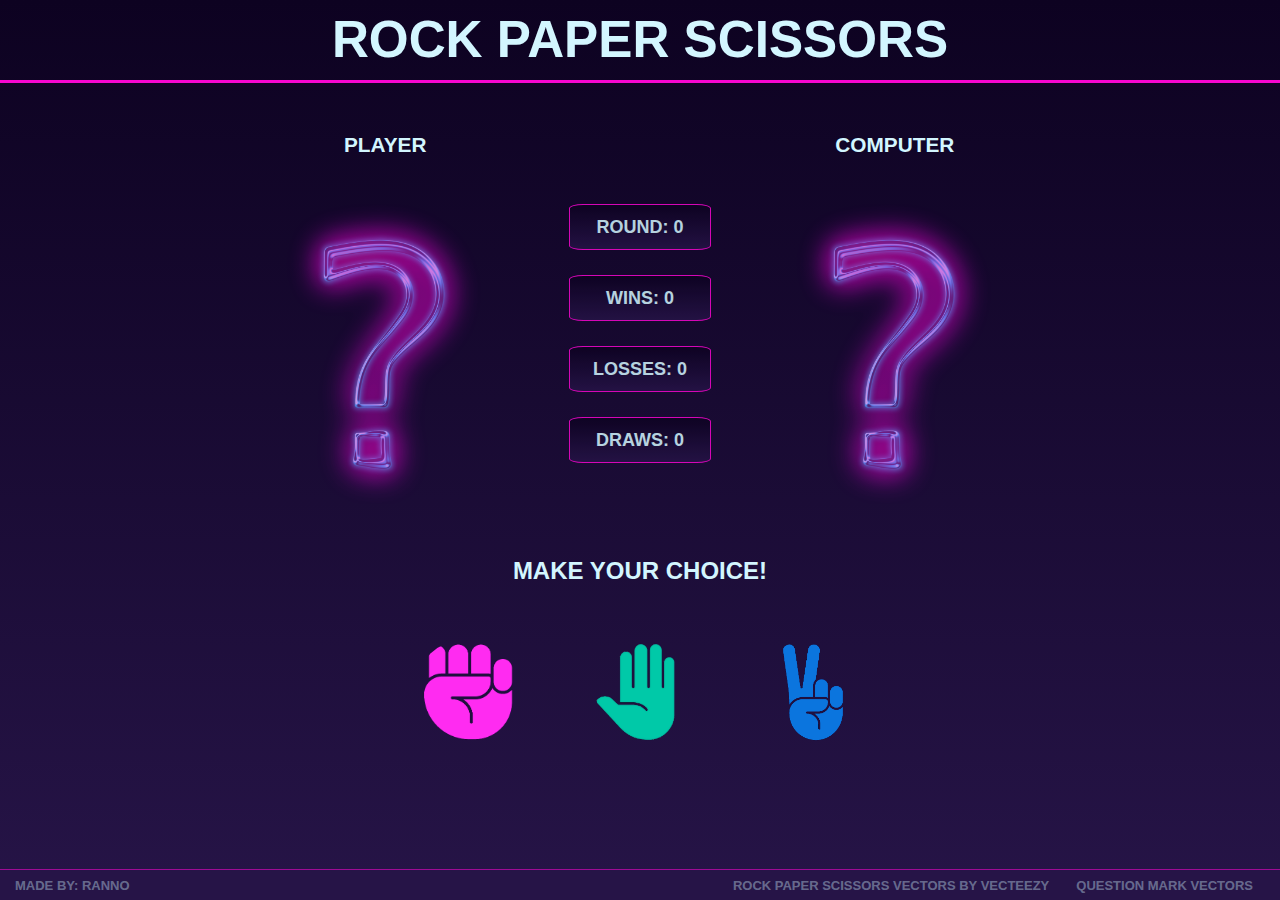
<file: index.html>
<!DOCTYPE html>
<html>
<head>
  <title>Rock Paper Scissors</title>
  <link rel="stylesheet" type="text/css" href="stylesheet.css">
  <meta name="viewport" content="width=device-width" initial-scale="1" charset="UTF-8"/> 
</head>
<body>

  <div id = 'headerBar'>
    <h1>Rock Paper Scissors</h1>
  </div>

  <main id="playgroundContainer">
    <div id="characterP">Player</div>
    <div id="playerHand">
      <img class="handPic playerPic" src="imgs/questionMark.png" alt="questionMark">
    </div>
    <div id="result"><button type = "button" class= 'button'></button></div>
    <div id="roundCount" class='pinkBox'>Round: 0</div>
    <div id="winCount" class='pinkBox'>Wins: 0</div>
    <div id="lossCount" class='pinkBox'>Losses: 0</div>
    <div id="drawCount" class='pinkBox'>Draws: 0</div>
    <div id="playAgain"></div>
    <div id="characterC">Computer</div>
    <div id="computerHand"> 
      <img class="handPic computerPic" src="imgs/questionMark.png" alt="questionMark">
    </div>
  </main>

  <div id = "header2Wrap">
    <h2 id= "header2">Make your choice!</h2>
  </div>

  <div id = 'choices'>
      <button type= 'button' id= 'rockButton' class='button'>
        <img id= "rock" class="rockPaperScissors" src= "imgs/rock.png">
      </button>
      <button type= 'button' id= 'paperButton' class='button'>
        <img id= "paper" class="rockPaperScissors" src= "imgs/paper.png">
      </button>
      <button type= 'button' id= 'scissorsButton' class='button'>
        <img id= "scissors" class="rockPaperScissors" src= "imgs/scissors.png">
      </button>
  </div>

  <footer class="footerBar">

      <div class="leftFooter">
        <a href="https://github.com/RannoL/rock-paper-scissors" target="_blank">Made by: Ranno</a>
      </div>

      <div class="rightFooter">
        <a href="https://www.vecteezy.com/free-vector/rock-paper-scissors" target="_blank">Rock Paper Scissors Vectors by Vecteezy</a>
        <a href="https://pngio.com/images/png-a74489.html" target="_blank" target="_blank">Question Mark Vectors</a>
    </div>

</footer>

  <script src = 'script.js'></script>
</body>
</html>
</file>
<file: stylesheet.css>
html{
    height: 100%;
}

body {
    font-family: -apple-system, BlinkMacSystemFont, 'Segoe UI', Roboto, Oxygen, Ubuntu, Cantarell, 'Open Sans', 'Helvetica Neue', sans-serif;
    text-transform: uppercase;
    margin: 0;
    width: 100%;
    height: 100%;
    background: rgb(38,20,71);
    background: linear-gradient(0deg, rgba(38,20,71,1) 0%, rgba(13,2,33,1) 100%);
    color: rgb(211, 246, 255);
    font-weight: bolder;
}

#headerBar {   
    display: inline-flex;
    width: 100%;
    min-height: 80px;
    border-bottom:3px solid rgb(247, 6, 207);
    justify-content: center;
    align-content: center;
}


h1{
    margin: 10px 0 0 0 ;
    font-size: 3.2rem;

}

main {
    font-size: 1.3rem;
}

a{
    text-decoration: none;
    padding: 0 15px;
}

.footerBar {
    position: fixed;
    bottom: 0px;
    background-color: rgb(38,20,71);
    border-top: 1px solid rgba(247, 6, 207, 0.575);
    width: 100%;
    height: 30px;
    font-size: 13px;
}

.leftFooter{
    height: 100%;
    display: inline-flex;
    align-items: center;
}

.leftFooter a{
   color: rgba(211, 246, 255, 0.4);
   padding: 0 0 0 15px
}

.rightFooter{
    display: inline-flex;
    float: right;
    height: 100%;
    align-items: center;
}

.rightFooter a{
   color: rgba(211, 246, 255, 0.4);
   padding: 0 27px 0 0px;
}




#playgroundContainer{
    display: grid;
    grid-template-columns: 17% auto 17%;
    grid-template-rows: repeat(6, 13%);
    grid-template-areas: 
    "characterP result characterC"
    "playerHand rounds computerHand"
    "playerHand wins computerHand"
    "playerHand losses computerHand"
    "playerHand draws computerHand"
    "playerHand playAgain computerHand";
    justify-content: center;
    justify-items: center;
    margin-top: 50px;
    margin-bottom: 50px;
    column-gap: 75px;
    row-gap: 25px;
}

.handPic{
    height: 300px;
}

#playerHand {
    grid-area: playerHand;
}

#computerHand{
    grid-area: computerHand;
}

#characterP{
    grid-area: characterP;
}

#characterC {
    grid-area: characterC;
}

.pinkBox{
    display: flex;
    width: 120px;
    background: rgb(38,20,71);
    background: linear-gradient(0deg, rgba(38,20,71,1) 0%, rgba(13,2,33,1) 100%); ;
    justify-content: center;
    align-items: center;
    border: 1px solid rgb(247, 6, 207);
    padding: 10px;
    border-radius: 10%;
    font-size: 18px;
    opacity: 0.85;
    transition: .6s ease;
}

#roundCount {
    grid-area: rounds;   
}

#winCount {
    grid-area: wins;
    
}

#lossCount {
    grid-area: losses;
}

#drawCount {
    grid-area: draws;
}

#playAgain {
    grid-area: playAgain;
}

#results {
    grid-area: result;
}

#header2Wrap{
    display: flex;
    position: relative;
    width: 100%;
    justify-content: center;
}

#choices{
    position: relative;
    display: flex;
    justify-content: center;
    margin-top: 35px;

}

.button {
    background-color: transparent;
    border: none;
    outline-style: none;
    cursor: pointer;
}

.rockPaperScissors{
    transition: .3s ease;
    display: inline-block;
    width: 100px;
    height: 100px;
    margin: 0px 30px auto 30px;
    padding: 0.5%;
    border-radius: 40%;
}
   
.rockPaperScissors:hover {
    transition: all .3s ease;
    width: 150px;
    height: 150px;
    -webkit-filter: drop-shadow(1px 1px 0 black)
                    drop-shadow(-1px -1px 0 rgba(247, 6, 207, 0.616));
    filter: drop-shadow(1px 1px 0 black)
            drop-shadow(-1px -1px 0 rgba(247, 6, 207, 0.589));
}

.choiceMade{
    width: 200px;
    height: 200px;
    margin-top: 50px;
    transition: .2s ease-in-out ;
}

.win{
    background: rgb(1, 255, 107);
    color: rgb(43, 43, 43);
    transition: .2s ease;
    opacity: 1;
}

.lose {
    background: rgb(253, 29, 83);
    transition: .2s ease;
    opacity: 1;
}

.draw {
    background: rgb(249,200,14);
    color: rgb(43, 43, 43);
    transition: .2s ease;
    opacity: 1;
}

.playAgain {
    width: 300px;
    cursor: pointer;
}

.endGame {
    transition: .5s ease-in-out;
    pointer-events: none;
    filter: grayscale(100%);
    opacity: 0.1;
}
</file>
